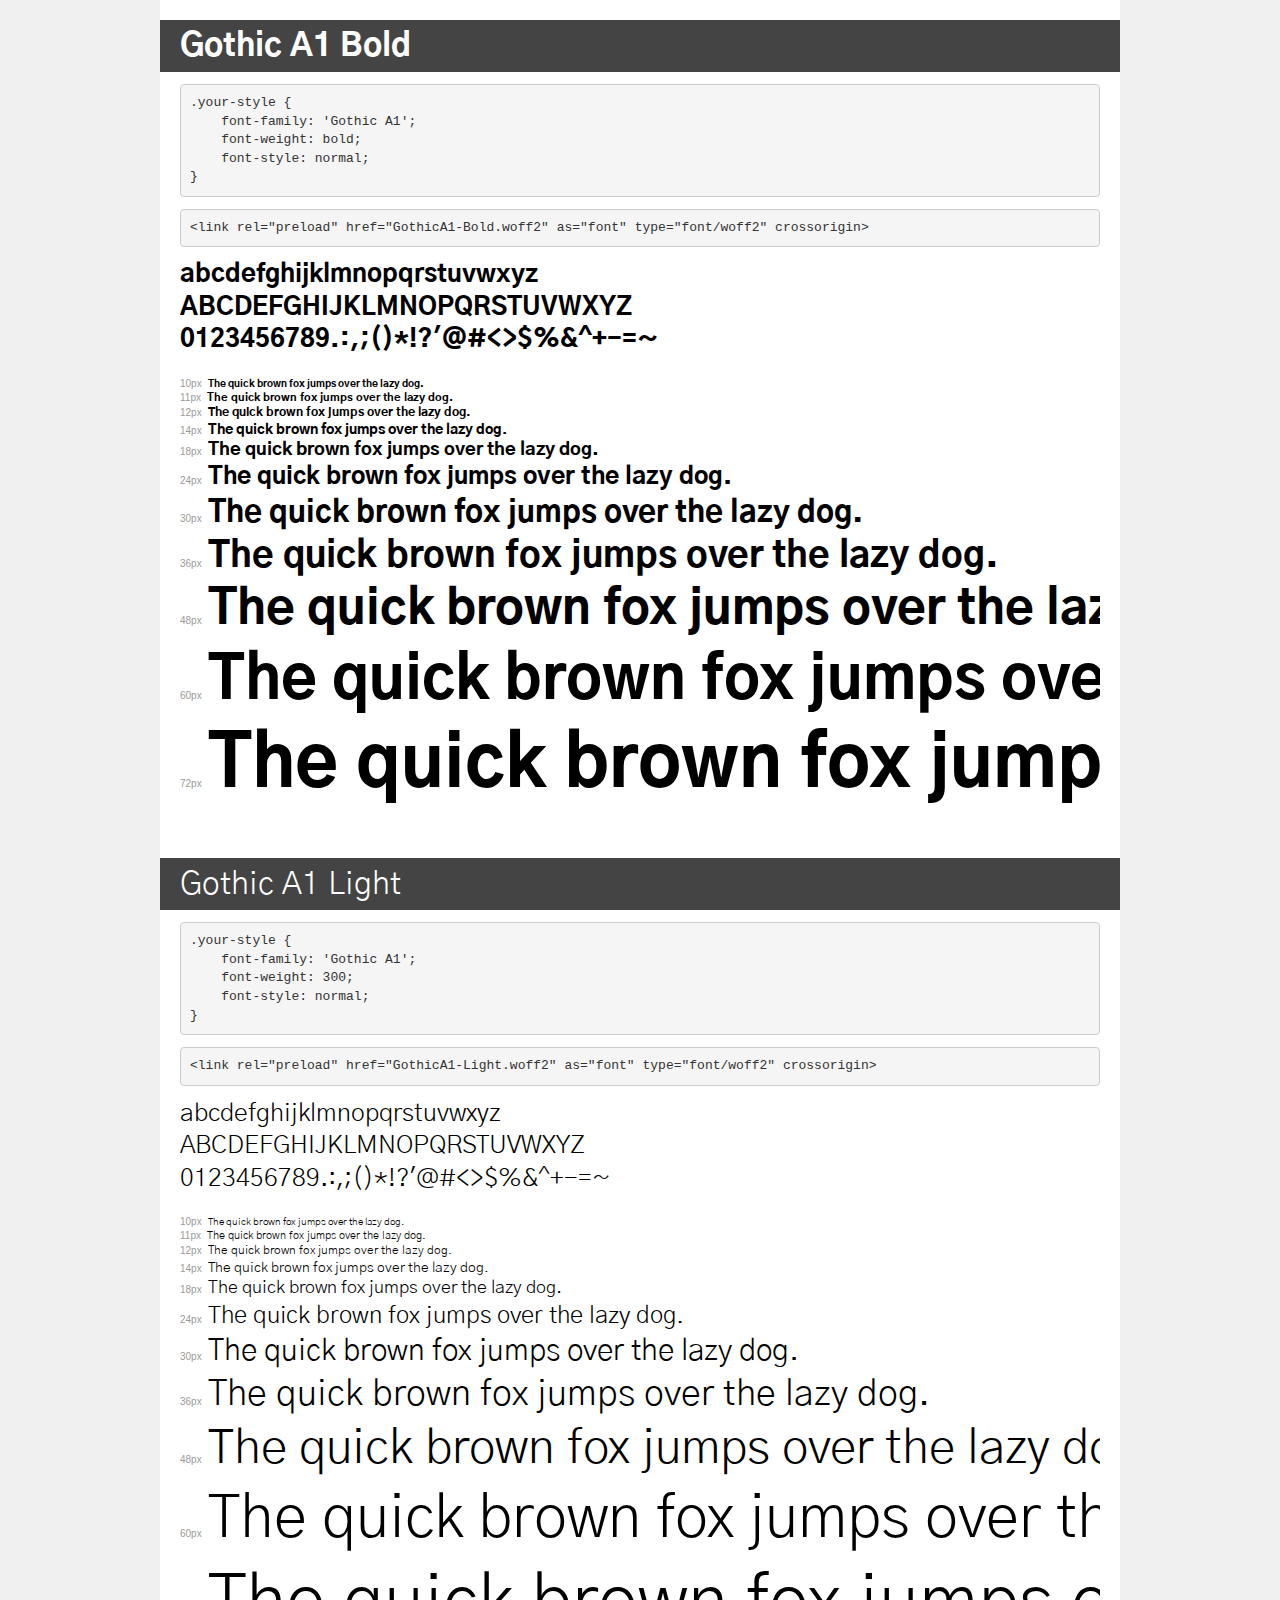
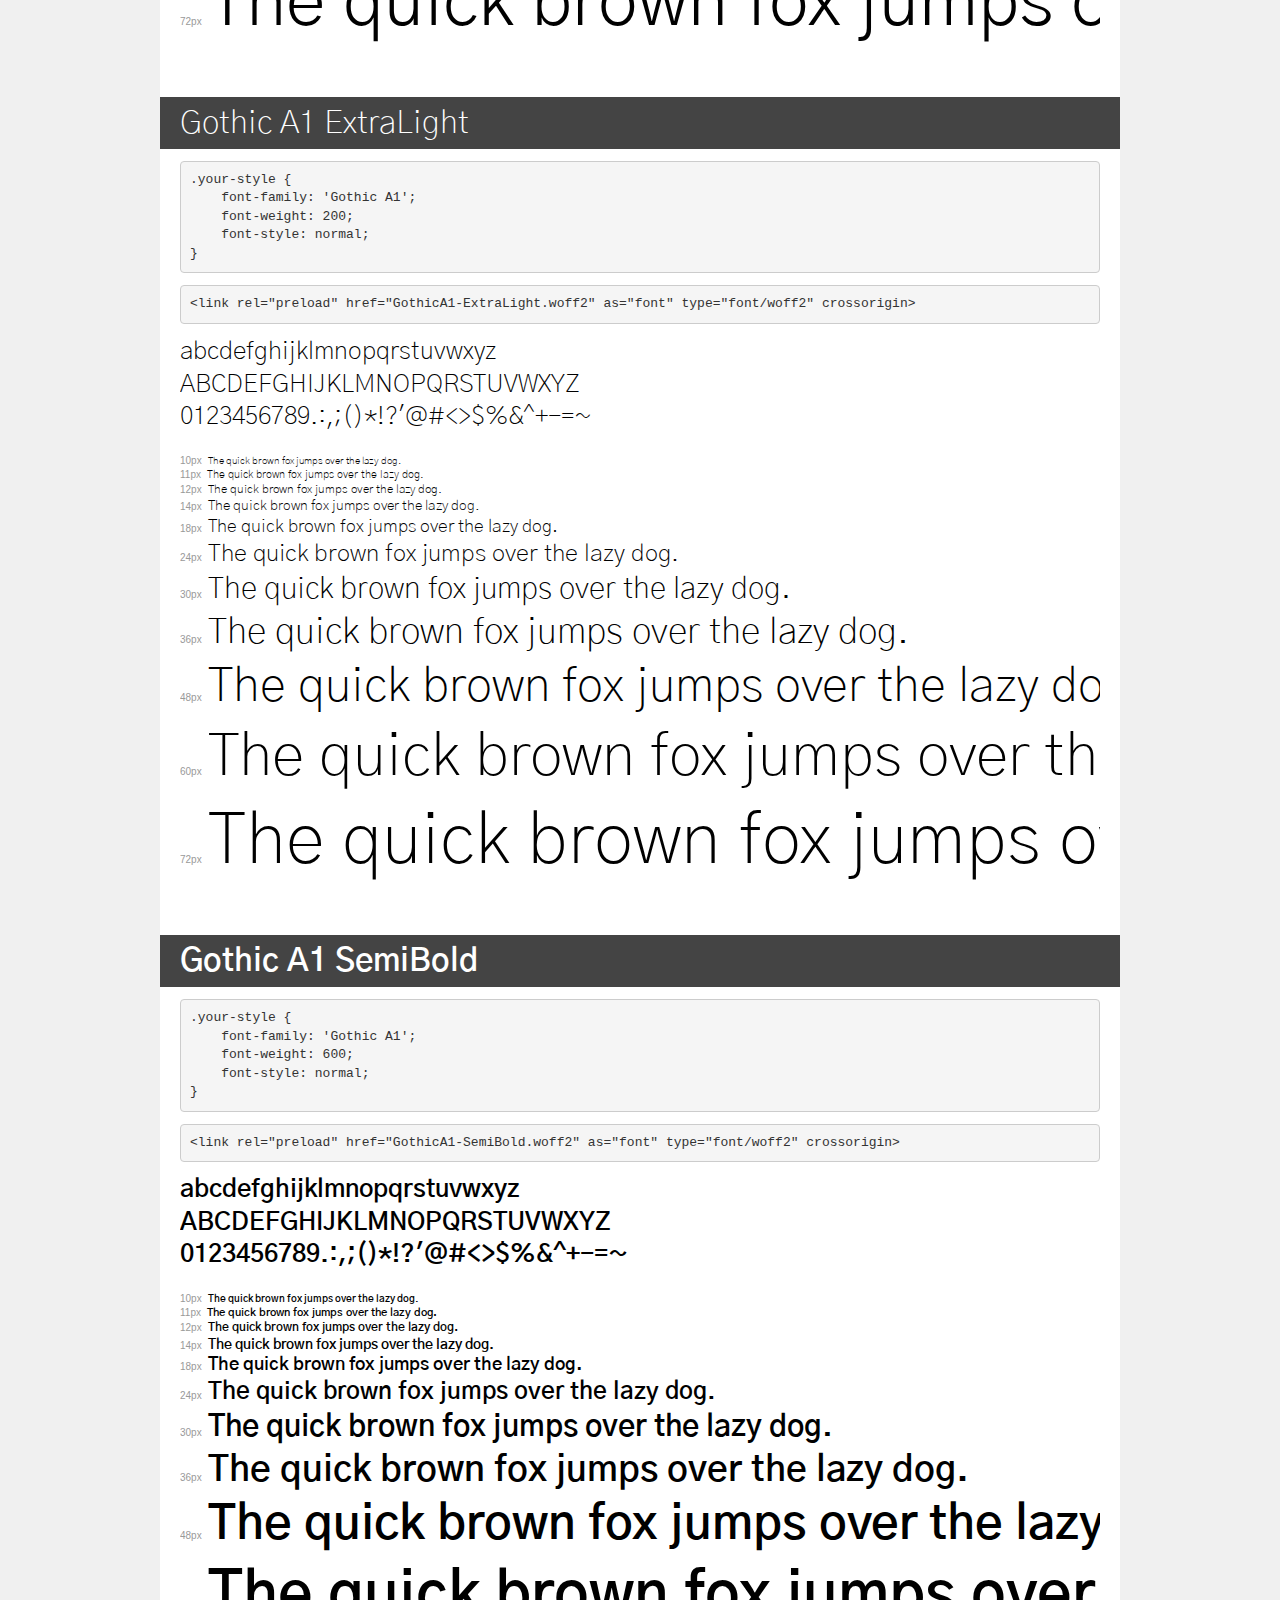
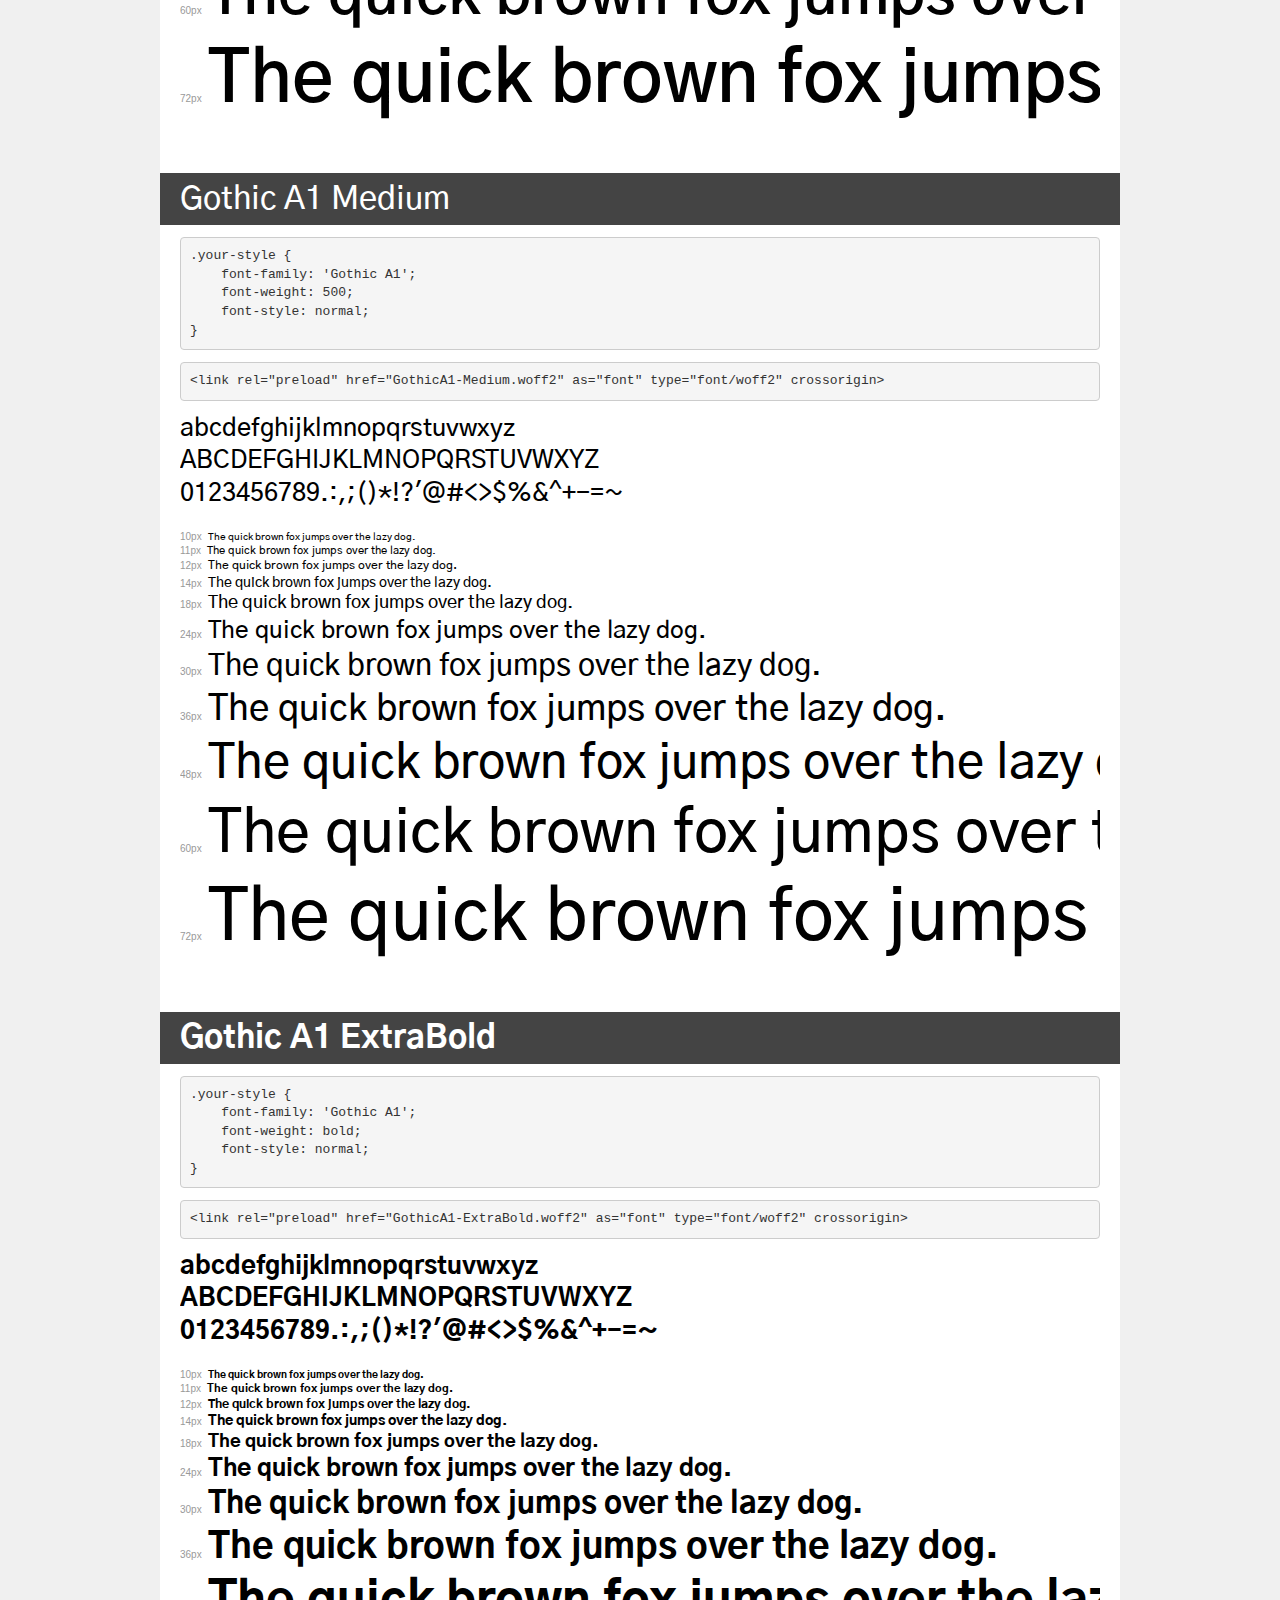
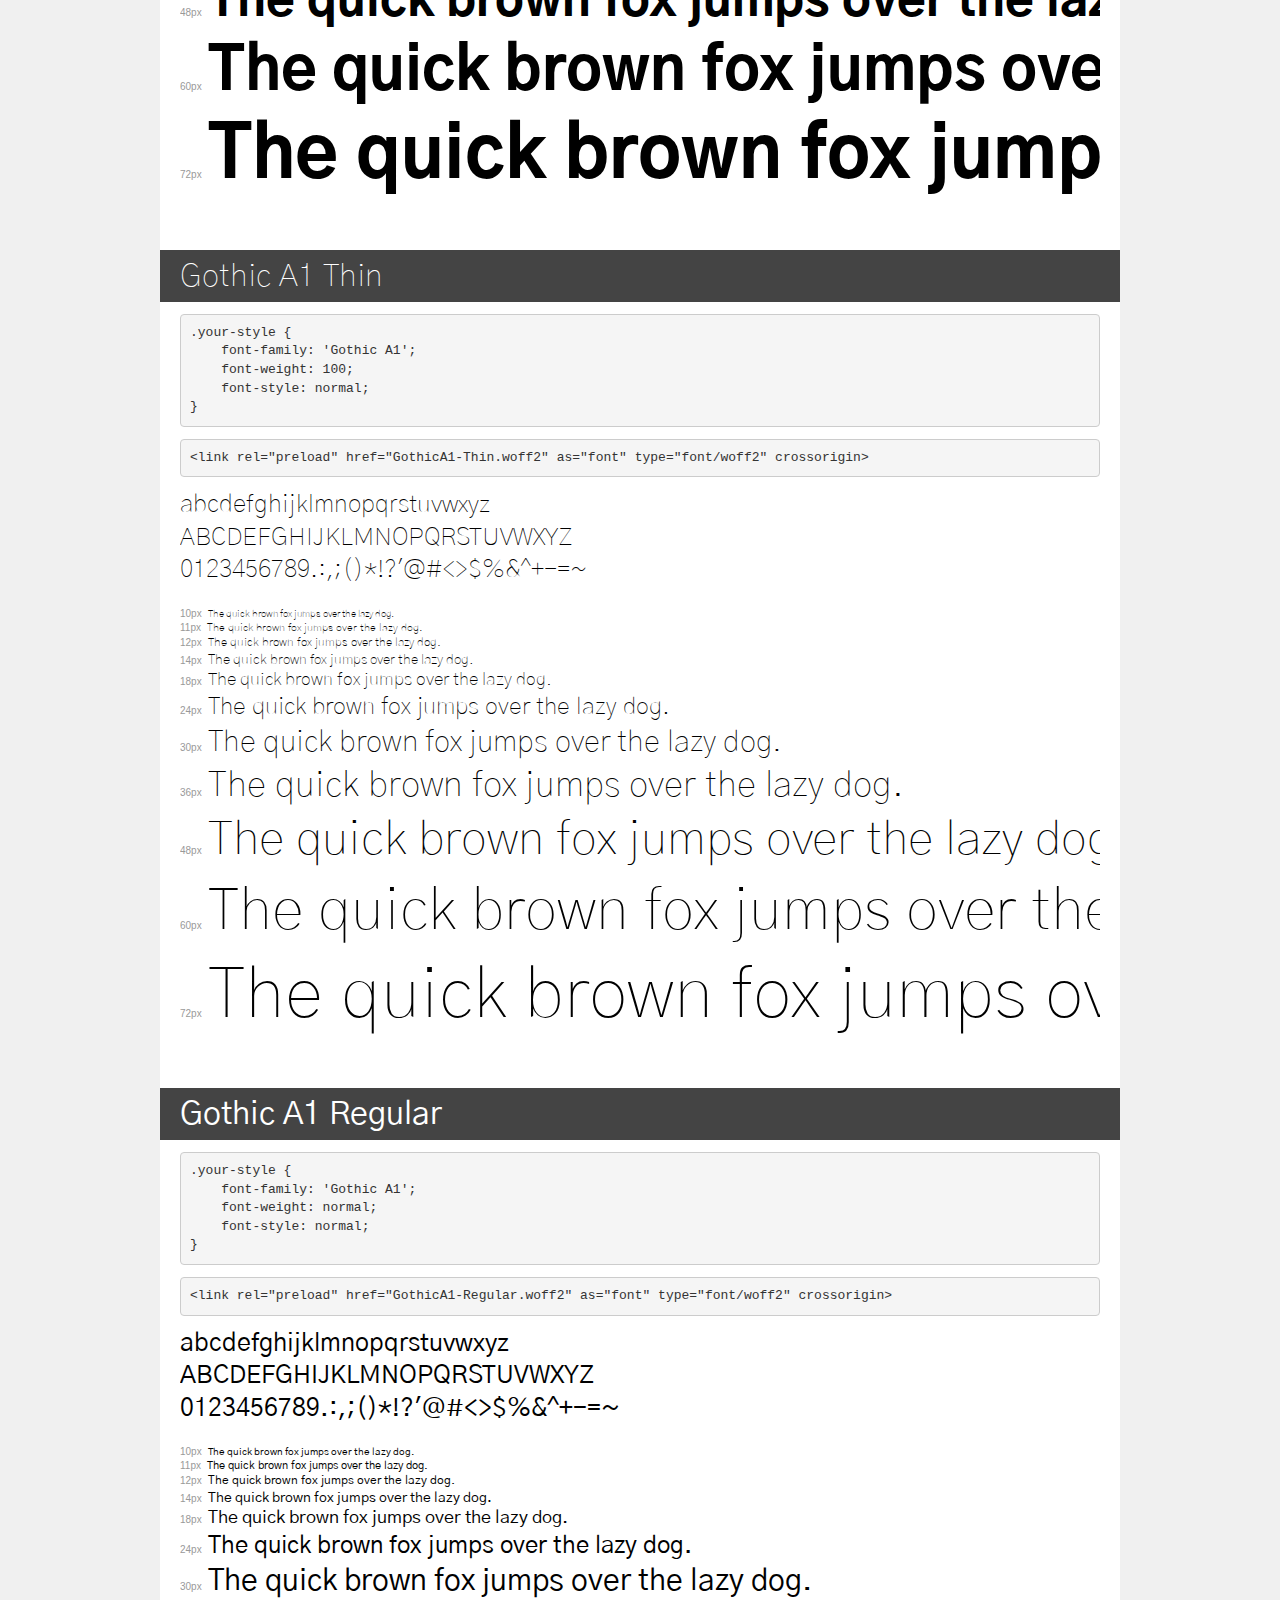
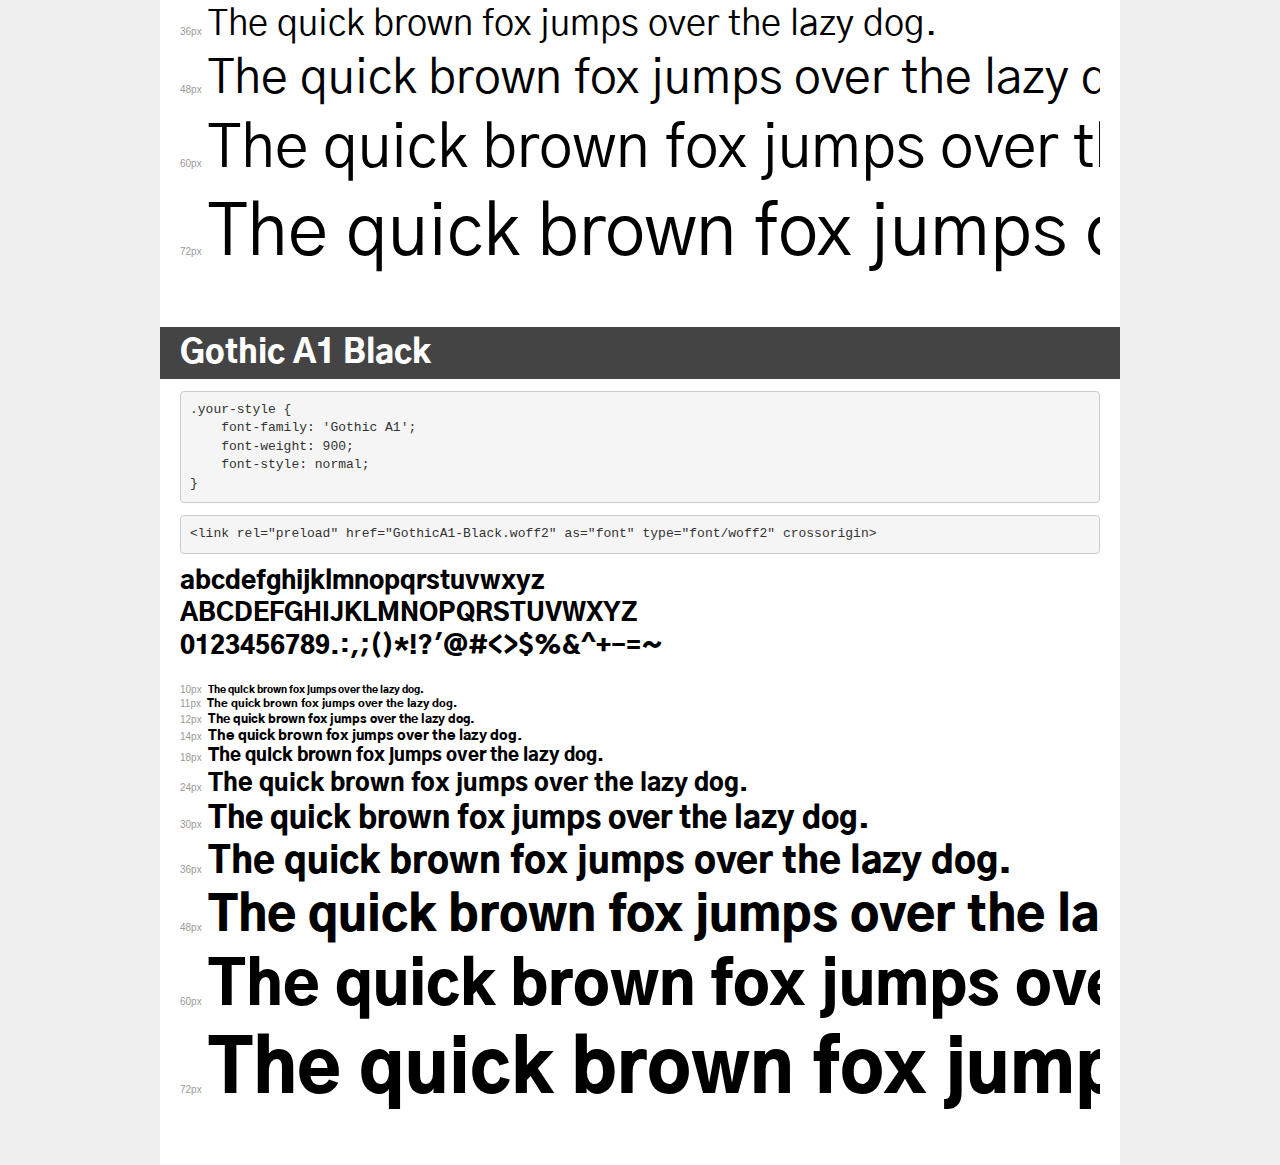
<file: css/font/Gothic/demo.html>
<!DOCTYPE html>
<html lang="en">
<head>
    <meta charset="utf-8">
    <meta http-equiv="X-UA-Compatible" content="IE=edge">
    <meta name="viewport" content="width=device-width, initial-scale=1">
    <meta name="robots" content="noindex, noarchive">
    <meta name="format-detection" content="telephone=no">
    <title>Transfonter demo</title>
    <link href="stylesheet.css" rel="stylesheet">
    <style>
        /*
        http://meyerweb.com/eric/tools/css/reset/
        v2.0 | 20110126
        License: none (public domain)
        */
        html, body, div, span, applet, object, iframe,
        h1, h2, h3, h4, h5, h6, p, blockquote, pre,
        a, abbr, acronym, address, big, cite, code,
        del, dfn, em, img, ins, kbd, q, s, samp,
        small, strike, strong, sub, sup, tt, var,
        b, u, i, center,
        dl, dt, dd, ol, ul, li,
        fieldset, form, label, legend,
        table, caption, tbody, tfoot, thead, tr, th, td,
        article, aside, canvas, details, embed,
        figure, figcaption, footer, header, hgroup,
        menu, nav, output, ruby, section, summary,
        time, mark, audio, video {
            margin: 0;
            padding: 0;
            border: 0;
            font-size: 100%;
            font: inherit;
            vertical-align: baseline;
        }
        /* HTML5 display-role reset for older browsers */
        article, aside, details, figcaption, figure,
        footer, header, hgroup, menu, nav, section {
            display: block;
        }
        body {
            line-height: 1;
        }
        ol, ul {
            list-style: none;
        }
        blockquote, q {
            quotes: none;
        }
        blockquote:before, blockquote:after,
        q:before, q:after {
            content: '';
            content: none;
        }
        table {
            border-collapse: collapse;
            border-spacing: 0;
        }
        /* demo styles */
        body {
            background: #f0f0f0;
            color: #000;
        }
        .page {
            background: #fff;
            width: 920px;
            margin: 0 auto;
            padding: 20px 20px 0 20px;
            overflow: hidden;
        }
        .font-container {
            overflow-x: auto;
            overflow-y: hidden;
            margin-bottom: 40px;
            line-height: 1.3;
            white-space: nowrap;
            padding-bottom: 5px;
        }
        h1 {
            position: relative;
            background: #444;
            font-size: 32px;
            color: #fff;
            padding: 10px 20px;
            margin: 0 -20px 12px -20px;
        }
        .letters {
            font-size: 25px;
            margin-bottom: 20px;
        }
        .s10:before {
            content: '10px';
        }
        .s11:before {
            content: '11px';
        }
        .s12:before {
            content: '12px';
        }
        .s14:before {
            content: '14px';
        }
        .s18:before {
            content: '18px';
        }
        .s24:before {
            content: '24px';
        }
        .s30:before {
            content: '30px';
        }
        .s36:before {
            content: '36px';
        }
        .s48:before {
            content: '48px';
        }
        .s60:before {
            content: '60px';
        }
        .s72:before {
            content: '72px';
        }
        .s10:before, .s11:before, .s12:before, .s14:before,
        .s18:before, .s24:before, .s30:before, .s36:before,
        .s48:before, .s60:before, .s72:before {
            font-family: Arial, sans-serif;
            font-size: 10px;
            font-weight: normal;
            font-style: normal;
            color: #999;
            padding-right: 6px;
        }
        pre {
            display: block;
            padding: 9px;
            margin: 0 0 12px;
            font-family: Monaco, Menlo, Consolas, "Courier New", monospace;
            font-size: 13px;
            line-height: 1.428571429;
            color: #333;
            font-weight: normal;
            font-style: normal;
            background-color: #f5f5f5;
            border: 1px solid #ccc;
            overflow-x: auto;
            border-radius: 4px;
        }
        /* responsive */
        @media (max-width: 959px) {
            .page {
                width: auto;
                margin: 0;
            }
        }
    </style>
</head>
<body>
<div class="page">
    <div class="demo">
        <h1 style="font-family: 'Gothic A1'; font-weight: bold; font-style: normal;">Gothic A1 Bold</h1>
        <pre title="Usage">.your-style {
    font-family: 'Gothic A1';
    font-weight: bold;
    font-style: normal;
}</pre>
        <pre title="Preload (optional)">
&lt;link rel=&quot;preload&quot; href=&quot;GothicA1-Bold.woff2&quot; as=&quot;font&quot; type=&quot;font/woff2&quot; crossorigin&gt;</pre>
        <div class="font-container" style="font-family: 'Gothic A1'; font-weight: bold; font-style: normal;">
            <p class="letters">
                abcdefghijklmnopqrstuvwxyz<br>
ABCDEFGHIJKLMNOPQRSTUVWXYZ<br>
                0123456789.:,;()*!?'@#&lt;&gt;$%&^+-=~
            </p>
            <p class="s10" style="font-size: 10px;">The quick brown fox jumps over the lazy dog.</p>
            <p class="s11" style="font-size: 11px;">The quick brown fox jumps over the lazy dog.</p>
            <p class="s12" style="font-size: 12px;">The quick brown fox jumps over the lazy dog.</p>
            <p class="s14" style="font-size: 14px;">The quick brown fox jumps over the lazy dog.</p>
            <p class="s18" style="font-size: 18px;">The quick brown fox jumps over the lazy dog.</p>
            <p class="s24" style="font-size: 24px;">The quick brown fox jumps over the lazy dog.</p>
            <p class="s30" style="font-size: 30px;">The quick brown fox jumps over the lazy dog.</p>
            <p class="s36" style="font-size: 36px;">The quick brown fox jumps over the lazy dog.</p>
            <p class="s48" style="font-size: 48px;">The quick brown fox jumps over the lazy dog.</p>
            <p class="s60" style="font-size: 60px;">The quick brown fox jumps over the lazy dog.</p>
            <p class="s72" style="font-size: 72px;">The quick brown fox jumps over the lazy dog.</p>
        </div>
    </div>

    <div class="demo">
        <h1 style="font-family: 'Gothic A1'; font-weight: 300; font-style: normal;">Gothic A1 Light</h1>
        <pre title="Usage">.your-style {
    font-family: 'Gothic A1';
    font-weight: 300;
    font-style: normal;
}</pre>
        <pre title="Preload (optional)">
&lt;link rel=&quot;preload&quot; href=&quot;GothicA1-Light.woff2&quot; as=&quot;font&quot; type=&quot;font/woff2&quot; crossorigin&gt;</pre>
        <div class="font-container" style="font-family: 'Gothic A1'; font-weight: 300; font-style: normal;">
            <p class="letters">
                abcdefghijklmnopqrstuvwxyz<br>
ABCDEFGHIJKLMNOPQRSTUVWXYZ<br>
                0123456789.:,;()*!?'@#&lt;&gt;$%&^+-=~
            </p>
            <p class="s10" style="font-size: 10px;">The quick brown fox jumps over the lazy dog.</p>
            <p class="s11" style="font-size: 11px;">The quick brown fox jumps over the lazy dog.</p>
            <p class="s12" style="font-size: 12px;">The quick brown fox jumps over the lazy dog.</p>
            <p class="s14" style="font-size: 14px;">The quick brown fox jumps over the lazy dog.</p>
            <p class="s18" style="font-size: 18px;">The quick brown fox jumps over the lazy dog.</p>
            <p class="s24" style="font-size: 24px;">The quick brown fox jumps over the lazy dog.</p>
            <p class="s30" style="font-size: 30px;">The quick brown fox jumps over the lazy dog.</p>
            <p class="s36" style="font-size: 36px;">The quick brown fox jumps over the lazy dog.</p>
            <p class="s48" style="font-size: 48px;">The quick brown fox jumps over the lazy dog.</p>
            <p class="s60" style="font-size: 60px;">The quick brown fox jumps over the lazy dog.</p>
            <p class="s72" style="font-size: 72px;">The quick brown fox jumps over the lazy dog.</p>
        </div>
    </div>

    <div class="demo">
        <h1 style="font-family: 'Gothic A1'; font-weight: 200; font-style: normal;">Gothic A1 ExtraLight</h1>
        <pre title="Usage">.your-style {
    font-family: 'Gothic A1';
    font-weight: 200;
    font-style: normal;
}</pre>
        <pre title="Preload (optional)">
&lt;link rel=&quot;preload&quot; href=&quot;GothicA1-ExtraLight.woff2&quot; as=&quot;font&quot; type=&quot;font/woff2&quot; crossorigin&gt;</pre>
        <div class="font-container" style="font-family: 'Gothic A1'; font-weight: 200; font-style: normal;">
            <p class="letters">
                abcdefghijklmnopqrstuvwxyz<br>
ABCDEFGHIJKLMNOPQRSTUVWXYZ<br>
                0123456789.:,;()*!?'@#&lt;&gt;$%&^+-=~
            </p>
            <p class="s10" style="font-size: 10px;">The quick brown fox jumps over the lazy dog.</p>
            <p class="s11" style="font-size: 11px;">The quick brown fox jumps over the lazy dog.</p>
            <p class="s12" style="font-size: 12px;">The quick brown fox jumps over the lazy dog.</p>
            <p class="s14" style="font-size: 14px;">The quick brown fox jumps over the lazy dog.</p>
            <p class="s18" style="font-size: 18px;">The quick brown fox jumps over the lazy dog.</p>
            <p class="s24" style="font-size: 24px;">The quick brown fox jumps over the lazy dog.</p>
            <p class="s30" style="font-size: 30px;">The quick brown fox jumps over the lazy dog.</p>
            <p class="s36" style="font-size: 36px;">The quick brown fox jumps over the lazy dog.</p>
            <p class="s48" style="font-size: 48px;">The quick brown fox jumps over the lazy dog.</p>
            <p class="s60" style="font-size: 60px;">The quick brown fox jumps over the lazy dog.</p>
            <p class="s72" style="font-size: 72px;">The quick brown fox jumps over the lazy dog.</p>
        </div>
    </div>

    <div class="demo">
        <h1 style="font-family: 'Gothic A1'; font-weight: 600; font-style: normal;">Gothic A1 SemiBold</h1>
        <pre title="Usage">.your-style {
    font-family: 'Gothic A1';
    font-weight: 600;
    font-style: normal;
}</pre>
        <pre title="Preload (optional)">
&lt;link rel=&quot;preload&quot; href=&quot;GothicA1-SemiBold.woff2&quot; as=&quot;font&quot; type=&quot;font/woff2&quot; crossorigin&gt;</pre>
        <div class="font-container" style="font-family: 'Gothic A1'; font-weight: 600; font-style: normal;">
            <p class="letters">
                abcdefghijklmnopqrstuvwxyz<br>
ABCDEFGHIJKLMNOPQRSTUVWXYZ<br>
                0123456789.:,;()*!?'@#&lt;&gt;$%&^+-=~
            </p>
            <p class="s10" style="font-size: 10px;">The quick brown fox jumps over the lazy dog.</p>
            <p class="s11" style="font-size: 11px;">The quick brown fox jumps over the lazy dog.</p>
            <p class="s12" style="font-size: 12px;">The quick brown fox jumps over the lazy dog.</p>
            <p class="s14" style="font-size: 14px;">The quick brown fox jumps over the lazy dog.</p>
            <p class="s18" style="font-size: 18px;">The quick brown fox jumps over the lazy dog.</p>
            <p class="s24" style="font-size: 24px;">The quick brown fox jumps over the lazy dog.</p>
            <p class="s30" style="font-size: 30px;">The quick brown fox jumps over the lazy dog.</p>
            <p class="s36" style="font-size: 36px;">The quick brown fox jumps over the lazy dog.</p>
            <p class="s48" style="font-size: 48px;">The quick brown fox jumps over the lazy dog.</p>
            <p class="s60" style="font-size: 60px;">The quick brown fox jumps over the lazy dog.</p>
            <p class="s72" style="font-size: 72px;">The quick brown fox jumps over the lazy dog.</p>
        </div>
    </div>

    <div class="demo">
        <h1 style="font-family: 'Gothic A1'; font-weight: 500; font-style: normal;">Gothic A1 Medium</h1>
        <pre title="Usage">.your-style {
    font-family: 'Gothic A1';
    font-weight: 500;
    font-style: normal;
}</pre>
        <pre title="Preload (optional)">
&lt;link rel=&quot;preload&quot; href=&quot;GothicA1-Medium.woff2&quot; as=&quot;font&quot; type=&quot;font/woff2&quot; crossorigin&gt;</pre>
        <div class="font-container" style="font-family: 'Gothic A1'; font-weight: 500; font-style: normal;">
            <p class="letters">
                abcdefghijklmnopqrstuvwxyz<br>
ABCDEFGHIJKLMNOPQRSTUVWXYZ<br>
                0123456789.:,;()*!?'@#&lt;&gt;$%&^+-=~
            </p>
            <p class="s10" style="font-size: 10px;">The quick brown fox jumps over the lazy dog.</p>
            <p class="s11" style="font-size: 11px;">The quick brown fox jumps over the lazy dog.</p>
            <p class="s12" style="font-size: 12px;">The quick brown fox jumps over the lazy dog.</p>
            <p class="s14" style="font-size: 14px;">The quick brown fox jumps over the lazy dog.</p>
            <p class="s18" style="font-size: 18px;">The quick brown fox jumps over the lazy dog.</p>
            <p class="s24" style="font-size: 24px;">The quick brown fox jumps over the lazy dog.</p>
            <p class="s30" style="font-size: 30px;">The quick brown fox jumps over the lazy dog.</p>
            <p class="s36" style="font-size: 36px;">The quick brown fox jumps over the lazy dog.</p>
            <p class="s48" style="font-size: 48px;">The quick brown fox jumps over the lazy dog.</p>
            <p class="s60" style="font-size: 60px;">The quick brown fox jumps over the lazy dog.</p>
            <p class="s72" style="font-size: 72px;">The quick brown fox jumps over the lazy dog.</p>
        </div>
    </div>

    <div class="demo">
        <h1 style="font-family: 'Gothic A1'; font-weight: bold; font-style: normal;">Gothic A1 ExtraBold</h1>
        <pre title="Usage">.your-style {
    font-family: 'Gothic A1';
    font-weight: bold;
    font-style: normal;
}</pre>
        <pre title="Preload (optional)">
&lt;link rel=&quot;preload&quot; href=&quot;GothicA1-ExtraBold.woff2&quot; as=&quot;font&quot; type=&quot;font/woff2&quot; crossorigin&gt;</pre>
        <div class="font-container" style="font-family: 'Gothic A1'; font-weight: bold; font-style: normal;">
            <p class="letters">
                abcdefghijklmnopqrstuvwxyz<br>
ABCDEFGHIJKLMNOPQRSTUVWXYZ<br>
                0123456789.:,;()*!?'@#&lt;&gt;$%&^+-=~
            </p>
            <p class="s10" style="font-size: 10px;">The quick brown fox jumps over the lazy dog.</p>
            <p class="s11" style="font-size: 11px;">The quick brown fox jumps over the lazy dog.</p>
            <p class="s12" style="font-size: 12px;">The quick brown fox jumps over the lazy dog.</p>
            <p class="s14" style="font-size: 14px;">The quick brown fox jumps over the lazy dog.</p>
            <p class="s18" style="font-size: 18px;">The quick brown fox jumps over the lazy dog.</p>
            <p class="s24" style="font-size: 24px;">The quick brown fox jumps over the lazy dog.</p>
            <p class="s30" style="font-size: 30px;">The quick brown fox jumps over the lazy dog.</p>
            <p class="s36" style="font-size: 36px;">The quick brown fox jumps over the lazy dog.</p>
            <p class="s48" style="font-size: 48px;">The quick brown fox jumps over the lazy dog.</p>
            <p class="s60" style="font-size: 60px;">The quick brown fox jumps over the lazy dog.</p>
            <p class="s72" style="font-size: 72px;">The quick brown fox jumps over the lazy dog.</p>
        </div>
    </div>

    <div class="demo">
        <h1 style="font-family: 'Gothic A1'; font-weight: 100; font-style: normal;">Gothic A1 Thin</h1>
        <pre title="Usage">.your-style {
    font-family: 'Gothic A1';
    font-weight: 100;
    font-style: normal;
}</pre>
        <pre title="Preload (optional)">
&lt;link rel=&quot;preload&quot; href=&quot;GothicA1-Thin.woff2&quot; as=&quot;font&quot; type=&quot;font/woff2&quot; crossorigin&gt;</pre>
        <div class="font-container" style="font-family: 'Gothic A1'; font-weight: 100; font-style: normal;">
            <p class="letters">
                abcdefghijklmnopqrstuvwxyz<br>
ABCDEFGHIJKLMNOPQRSTUVWXYZ<br>
                0123456789.:,;()*!?'@#&lt;&gt;$%&^+-=~
            </p>
            <p class="s10" style="font-size: 10px;">The quick brown fox jumps over the lazy dog.</p>
            <p class="s11" style="font-size: 11px;">The quick brown fox jumps over the lazy dog.</p>
            <p class="s12" style="font-size: 12px;">The quick brown fox jumps over the lazy dog.</p>
            <p class="s14" style="font-size: 14px;">The quick brown fox jumps over the lazy dog.</p>
            <p class="s18" style="font-size: 18px;">The quick brown fox jumps over the lazy dog.</p>
            <p class="s24" style="font-size: 24px;">The quick brown fox jumps over the lazy dog.</p>
            <p class="s30" style="font-size: 30px;">The quick brown fox jumps over the lazy dog.</p>
            <p class="s36" style="font-size: 36px;">The quick brown fox jumps over the lazy dog.</p>
            <p class="s48" style="font-size: 48px;">The quick brown fox jumps over the lazy dog.</p>
            <p class="s60" style="font-size: 60px;">The quick brown fox jumps over the lazy dog.</p>
            <p class="s72" style="font-size: 72px;">The quick brown fox jumps over the lazy dog.</p>
        </div>
    </div>

    <div class="demo">
        <h1 style="font-family: 'Gothic A1'; font-weight: normal; font-style: normal;">Gothic A1 Regular</h1>
        <pre title="Usage">.your-style {
    font-family: 'Gothic A1';
    font-weight: normal;
    font-style: normal;
}</pre>
        <pre title="Preload (optional)">
&lt;link rel=&quot;preload&quot; href=&quot;GothicA1-Regular.woff2&quot; as=&quot;font&quot; type=&quot;font/woff2&quot; crossorigin&gt;</pre>
        <div class="font-container" style="font-family: 'Gothic A1'; font-weight: normal; font-style: normal;">
            <p class="letters">
                abcdefghijklmnopqrstuvwxyz<br>
ABCDEFGHIJKLMNOPQRSTUVWXYZ<br>
                0123456789.:,;()*!?'@#&lt;&gt;$%&^+-=~
            </p>
            <p class="s10" style="font-size: 10px;">The quick brown fox jumps over the lazy dog.</p>
            <p class="s11" style="font-size: 11px;">The quick brown fox jumps over the lazy dog.</p>
            <p class="s12" style="font-size: 12px;">The quick brown fox jumps over the lazy dog.</p>
            <p class="s14" style="font-size: 14px;">The quick brown fox jumps over the lazy dog.</p>
            <p class="s18" style="font-size: 18px;">The quick brown fox jumps over the lazy dog.</p>
            <p class="s24" style="font-size: 24px;">The quick brown fox jumps over the lazy dog.</p>
            <p class="s30" style="font-size: 30px;">The quick brown fox jumps over the lazy dog.</p>
            <p class="s36" style="font-size: 36px;">The quick brown fox jumps over the lazy dog.</p>
            <p class="s48" style="font-size: 48px;">The quick brown fox jumps over the lazy dog.</p>
            <p class="s60" style="font-size: 60px;">The quick brown fox jumps over the lazy dog.</p>
            <p class="s72" style="font-size: 72px;">The quick brown fox jumps over the lazy dog.</p>
        </div>
    </div>

    <div class="demo">
        <h1 style="font-family: 'Gothic A1'; font-weight: 900; font-style: normal;">Gothic A1 Black</h1>
        <pre title="Usage">.your-style {
    font-family: 'Gothic A1';
    font-weight: 900;
    font-style: normal;
}</pre>
        <pre title="Preload (optional)">
&lt;link rel=&quot;preload&quot; href=&quot;GothicA1-Black.woff2&quot; as=&quot;font&quot; type=&quot;font/woff2&quot; crossorigin&gt;</pre>
        <div class="font-container" style="font-family: 'Gothic A1'; font-weight: 900; font-style: normal;">
            <p class="letters">
                abcdefghijklmnopqrstuvwxyz<br>
ABCDEFGHIJKLMNOPQRSTUVWXYZ<br>
                0123456789.:,;()*!?'@#&lt;&gt;$%&^+-=~
            </p>
            <p class="s10" style="font-size: 10px;">The quick brown fox jumps over the lazy dog.</p>
            <p class="s11" style="font-size: 11px;">The quick brown fox jumps over the lazy dog.</p>
            <p class="s12" style="font-size: 12px;">The quick brown fox jumps over the lazy dog.</p>
            <p class="s14" style="font-size: 14px;">The quick brown fox jumps over the lazy dog.</p>
            <p class="s18" style="font-size: 18px;">The quick brown fox jumps over the lazy dog.</p>
            <p class="s24" style="font-size: 24px;">The quick brown fox jumps over the lazy dog.</p>
            <p class="s30" style="font-size: 30px;">The quick brown fox jumps over the lazy dog.</p>
            <p class="s36" style="font-size: 36px;">The quick brown fox jumps over the lazy dog.</p>
            <p class="s48" style="font-size: 48px;">The quick brown fox jumps over the lazy dog.</p>
            <p class="s60" style="font-size: 60px;">The quick brown fox jumps over the lazy dog.</p>
            <p class="s72" style="font-size: 72px;">The quick brown fox jumps over the lazy dog.</p>
        </div>
    </div>

</div>
</body>
</html>
</file>
<file: css/font/Gothic/stylesheet.css>
@font-face {
    font-family: 'Gothic A1';
    src: url('GothicA1-Bold.eot');
    src: url('GothicA1-Bold.eot?#iefix') format('embedded-opentype'),
        url('GothicA1-Bold.woff2') format('woff2'),
        url('GothicA1-Bold.woff') format('woff');
    font-weight: bold;
    font-style: normal;
    font-display: swap;
}

@font-face {
    font-family: 'Gothic A1';
    src: url('GothicA1-Light.eot');
    src: url('GothicA1-Light.eot?#iefix') format('embedded-opentype'),
        url('GothicA1-Light.woff2') format('woff2'),
        url('GothicA1-Light.woff') format('woff');
    font-weight: 300;
    font-style: normal;
    font-display: swap;
}

@font-face {
    font-family: 'Gothic A1';
    src: url('GothicA1-ExtraLight.eot');
    src: url('GothicA1-ExtraLight.eot?#iefix') format('embedded-opentype'),
        url('GothicA1-ExtraLight.woff2') format('woff2'),
        url('GothicA1-ExtraLight.woff') format('woff');
    font-weight: 200;
    font-style: normal;
    font-display: swap;
}

@font-face {
    font-family: 'Gothic A1';
    src: url('GothicA1-SemiBold.eot');
    src: url('GothicA1-SemiBold.eot?#iefix') format('embedded-opentype'),
        url('GothicA1-SemiBold.woff2') format('woff2'),
        url('GothicA1-SemiBold.woff') format('woff');
    font-weight: 600;
    font-style: normal;
    font-display: swap;
}

@font-face {
    font-family: 'Gothic A1';
    src: url('GothicA1-Medium.eot');
    src: url('GothicA1-Medium.eot?#iefix') format('embedded-opentype'),
        url('GothicA1-Medium.woff2') format('woff2'),
        url('GothicA1-Medium.woff') format('woff');
    font-weight: 500;
    font-style: normal;
    font-display: swap;
}

@font-face {
    font-family: 'Gothic A1';
    src: url('GothicA1-ExtraBold.eot');
    src: url('GothicA1-ExtraBold.eot?#iefix') format('embedded-opentype'),
        url('GothicA1-ExtraBold.woff2') format('woff2'),
        url('GothicA1-ExtraBold.woff') format('woff');
    font-weight: bold;
    font-style: normal;
    font-display: swap;
}

@font-face {
    font-family: 'Gothic A1';
    src: url('GothicA1-Thin.eot');
    src: url('GothicA1-Thin.eot?#iefix') format('embedded-opentype'),
        url('GothicA1-Thin.woff2') format('woff2'),
        url('GothicA1-Thin.woff') format('woff');
    font-weight: 100;
    font-style: normal;
    font-display: swap;
}

@font-face {
    font-family: 'Gothic A1';
    src: url('GothicA1-Regular.eot');
    src: url('GothicA1-Regular.eot?#iefix') format('embedded-opentype'),
        url('GothicA1-Regular.woff2') format('woff2'),
        url('GothicA1-Regular.woff') format('woff');
    font-weight: normal;
    font-style: normal;
    font-display: swap;
}

@font-face {
    font-family: 'Gothic A1';
    src: url('GothicA1-Black.eot');
    src: url('GothicA1-Black.eot?#iefix') format('embedded-opentype'),
        url('GothicA1-Black.woff2') format('woff2'),
        url('GothicA1-Black.woff') format('woff');
    font-weight: 900;
    font-style: normal;
    font-display: swap;
}
</file>
